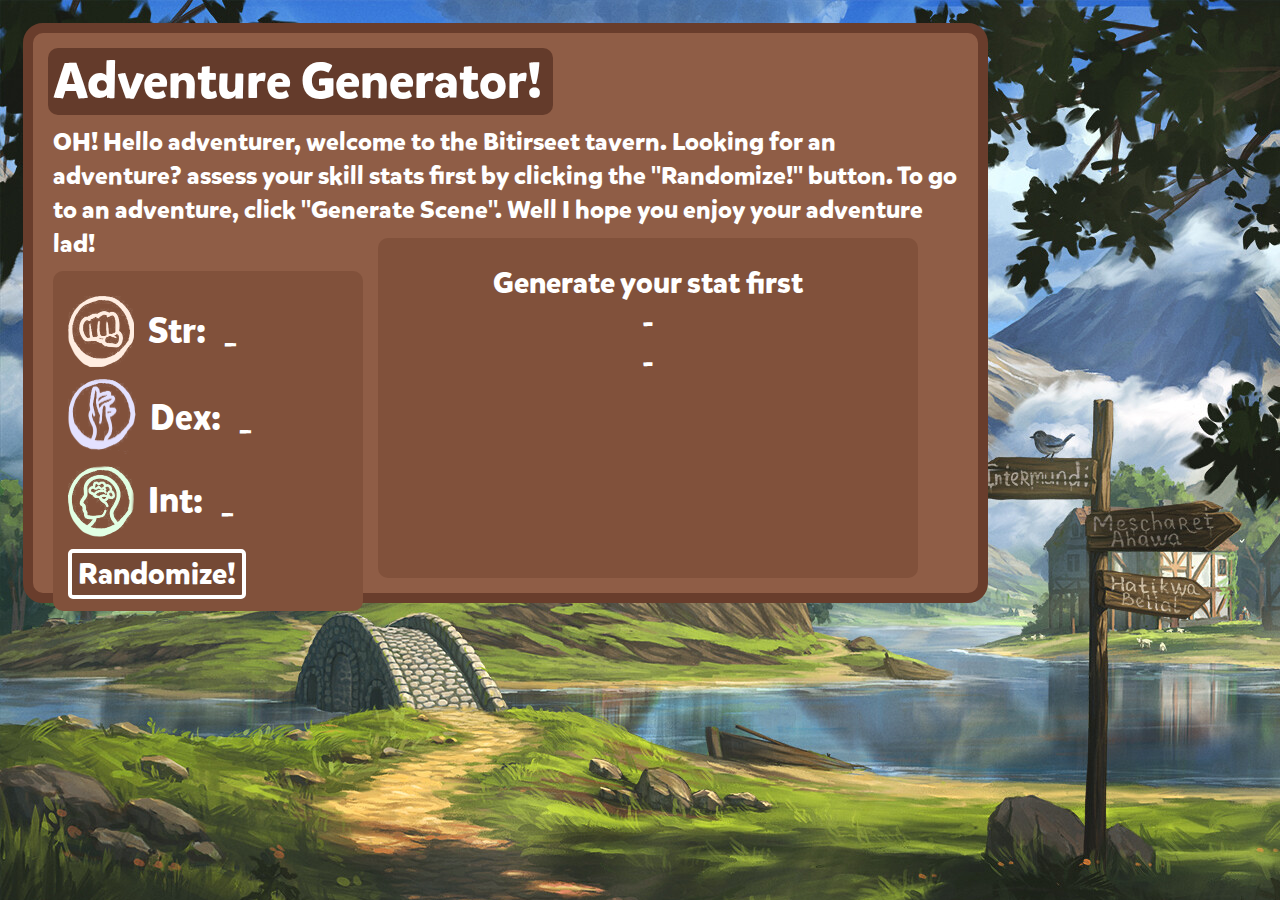
<file: game_page/game.html>
<!DOCTYPE html>
<html>
<head>
	<meta charset="utf-8">
	<meta name="viewport" content="width=device-width, initial-scale=1">
	<meta name="author" content="Jacint Angelo">
	<link rel="stylesheet" type="text/css" href="design.css">
	<script type="text/javascript" src="../mechanics.js"></script>
	<title>Game</title>
</head>
<body>
	<!--The Body-->
	<div id="bg_body">
		<p id="p_title">Adventure Generator!</p>
		<p id="p_desc">OH! Hello adventurer, welcome to the Bitirseet tavern. Looking for an adventure? assess your skill stats first by clicking the "Randomize!" button. To go to an adventure, click "Generate Scene". Well I hope you enjoy your adventure lad!</p>

		<!--Stat Generator Area-->
		<div id="a_stat">
			<img src="../resources/t.png" height="1px" id="p_str"> <p class="str">Str: <span class="str" id="str">_</span></p><p></p>
			<img src="../resources/t.png" height="1px" id="p_dex"> <p class="dex">Dex: <span class="dex" id="dex">_</span></p><p></p>
			<img src="../resources/t.png" height="1px" id="p_int"> <p class="int">Int: <span class="int" id="int">_</span></p><p></p>
			<button id="stat_button" onclick="Stat()">Randomize!</button>
		</div>

		<!--Scene Prompt Generator Area-->
		<div id="a_scene">
			<p id="situation">Generate your stat first</p>
			<p>-</p>
			<p id="result">-</p>
			<button id="scene_button" onclick="Scene()">Generate Scene</button>
		</div>
	</div>
</body>
</html>
</file>
<file: game_page/design.css>
@font-face {
	font-family: TextFont;
	src: url('../resources/DFont.otf');
}
body {
	background-image: url('../resources/bg.jpg');
	background-repeat: no-repeat;
	margin: 0px;
}
p {
	font-family: TextFont;
	font-size: 30px;
	color: white;
	padding: 0px;
	margin: 0px;
}

/*Body Design*/
#bg_body {
	display: block;
	background-color: #8f5d46;
	height: 560px;
	width: 920px;
	border: solid #693d2c 10px;
	border-radius: 20px;
	margin-left: 23px;
	margin-top: 23px;
	padding-left: 15px;
	padding-right: 10px;
	position: relative;
}
#p_title {
	font-size: 50px;
	background-color: #643B2B;
	margin-top: 15px;
	padding-left: 5px;
	width: 500px;
	border-radius: 10px;
}
#p_desc {
	padding-left: 5px;
	margin-top: 10px;
	font-size: 25px;
}

/*Prompt and Stat Area*/
#a_stat {
	background-color: #81513B;
	border-radius: 10px;
	display: inline-block;
	width: 280px;
	height: 300px;
	margin-top: 10px;
	margin-left: 5px;
	padding: 15px;
	padding-left: auto;
	padding-right: auto;
	padding-top: 25px;
}
#a_scene {
	background-color: #81513B;
	border-radius: 10px;
	display: inline-block;
	width: 520px;
	height: 315px;
	margin-top: 10px;
	margin-left: 15px;
	padding-left: 10px;
	padding-right: 10px;
	position: absolute;
	bottom: 15px;
	text-align: center;
	padding-top: 25px;
}

/*Stat Text Design*/
.str {
	font-size: 35px;
	margin-left: 10px;
	display: inline-block;
	position: relative;
	bottom: 25px;
}
#str {
	position: relative;
	bottom: 0px;
}
.dex {
	font-size: 35px;
	margin-left: 10px;
	display: inline-block;
	position: relative;
	bottom: 25px;
}
#dex {
	position: relative;
	bottom: 0px;
}
.int {
	font-size: 35px;
	margin-left: 10px;
	display: inline-block;
	position: relative;
	bottom: 25px;
}
#int {
	position: relative;
	bottom: 0px;
}

/*Image Sprites*/
#p_str {
	background: url('../resources/sprite.png') no-repeat -79px -10.5px;
	background-size: 229px 88.5px;
	width: 66px;
	height: 70.5px;
	display: inline-block;
}
#p_dex {
	background: url('../resources/sprite.png') no-repeat -153.5px -9px;
	background-size: 229px 88.5px;
	width: 68px;
	height: 75.5px;
	display: inline-block;
}
#p_int {
	background: url('../resources/sprite.png') no-repeat -8.5px -14px;
	background-size: 229px 88.5px;
	width: 66px;
	height: 70.5px;
	display: inline-block;
}

/*Random Button Designs*/
#stat_button {
	font-size: 30px;
	font-family: TextFont;
	color: white;
	background-color: #744935;
	border: solid white 4px;
	border-radius: 5px;
}
#scene_button {
	font-size: 30px;
	font-family: TextFont;
	color: white;
	background-color: #744935;
	border: solid white 4px;
	border-radius: 5px;
	position: absolute;
	bottom: 10px;
	right: 140px;
	display: none;
}
</file>
